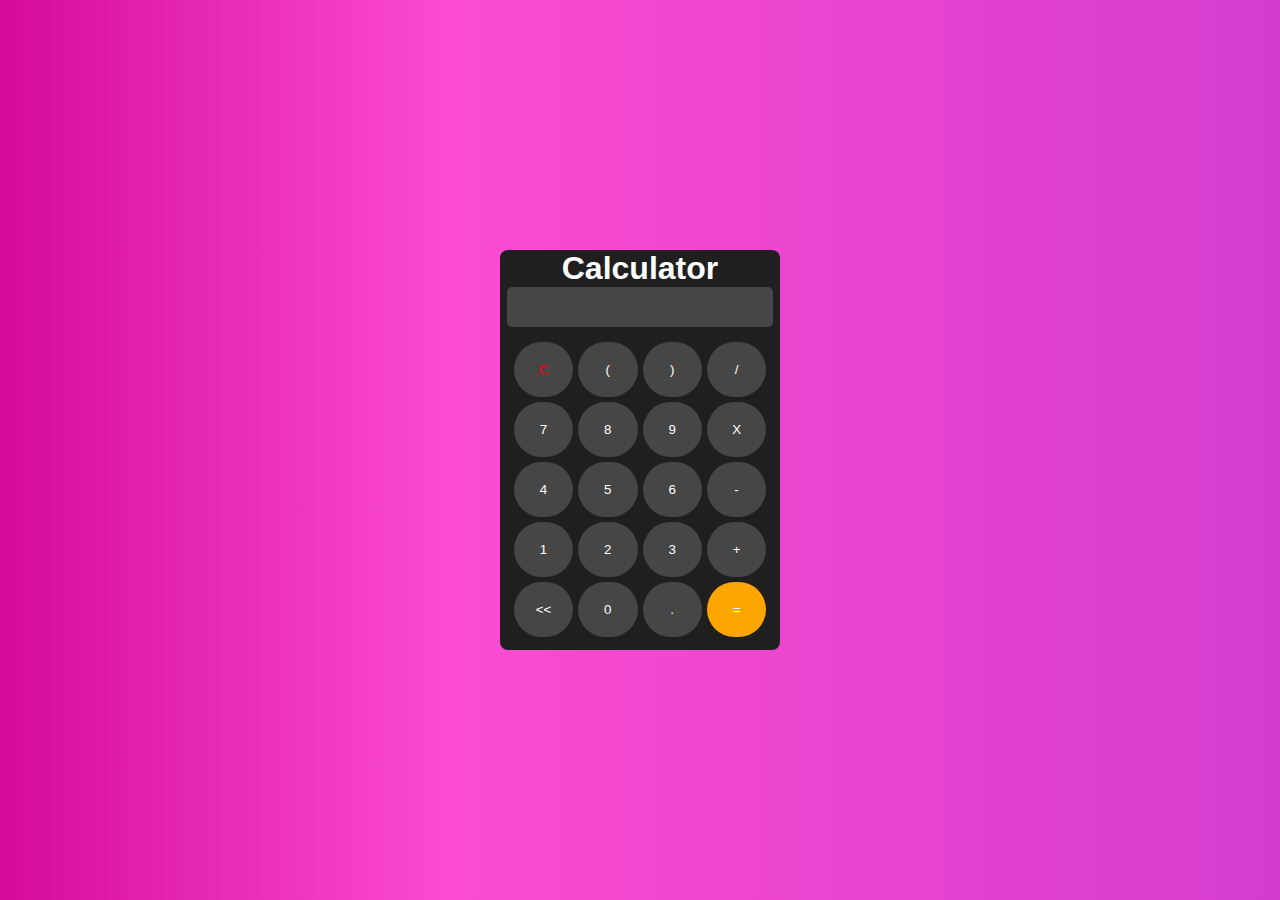
<file: calculator/index.html>
<!DOCTYPE html>
<html lang="en">
<head>
    <meta charset="UTF-8">
    <meta name="viewport" content="width=device-width, initial-scale=1.0">
    <link rel="stylesheet" href="./style.css">
    <title>Calculator</title>
</head>
<body>
    <div id="app">
        <h1>Calculator</h1>
        <input type="text" id="visor" readonly></input>

        <div id="buttonArea">
            <button id="resetButton" onclick="reset()">C</button>
            <button onclick="addValue('(')">(</button>
            <button onclick="addValue(')')">)</button>
            <button onclick="addValue('/')">/</button>
            <button onclick="addValue(7)">7</button>
            <button onclick="addValue(8)">8</button>
            <button onclick="addValue(9)">9</button>
            <button onclick="addValue('*')">X</button>
            <button onclick="addValue(4)">4</button>
            <button onclick="addValue(5)">5</button>
            <button onclick="addValue(6)">6</button>
            <button onclick="addValue('-')">-</button>
            <button onclick="addValue(1)">1</button>
            <button onclick="addValue(2)">2</button>
            <button onclick="addValue(3)">3</button>
            <button onclick="addValue('+')">+</button>
            <button onclick="deleteInput()"><<</button>
            <button onclick="addValue(0)">0</button>
            <button onclick="addValue('.')">.</button>
            <button id="resultButton" onclick="result()">=</button>
        </div>
    </div>
        
    <script src="./app.js"></script>
</body>
</html>
</file>
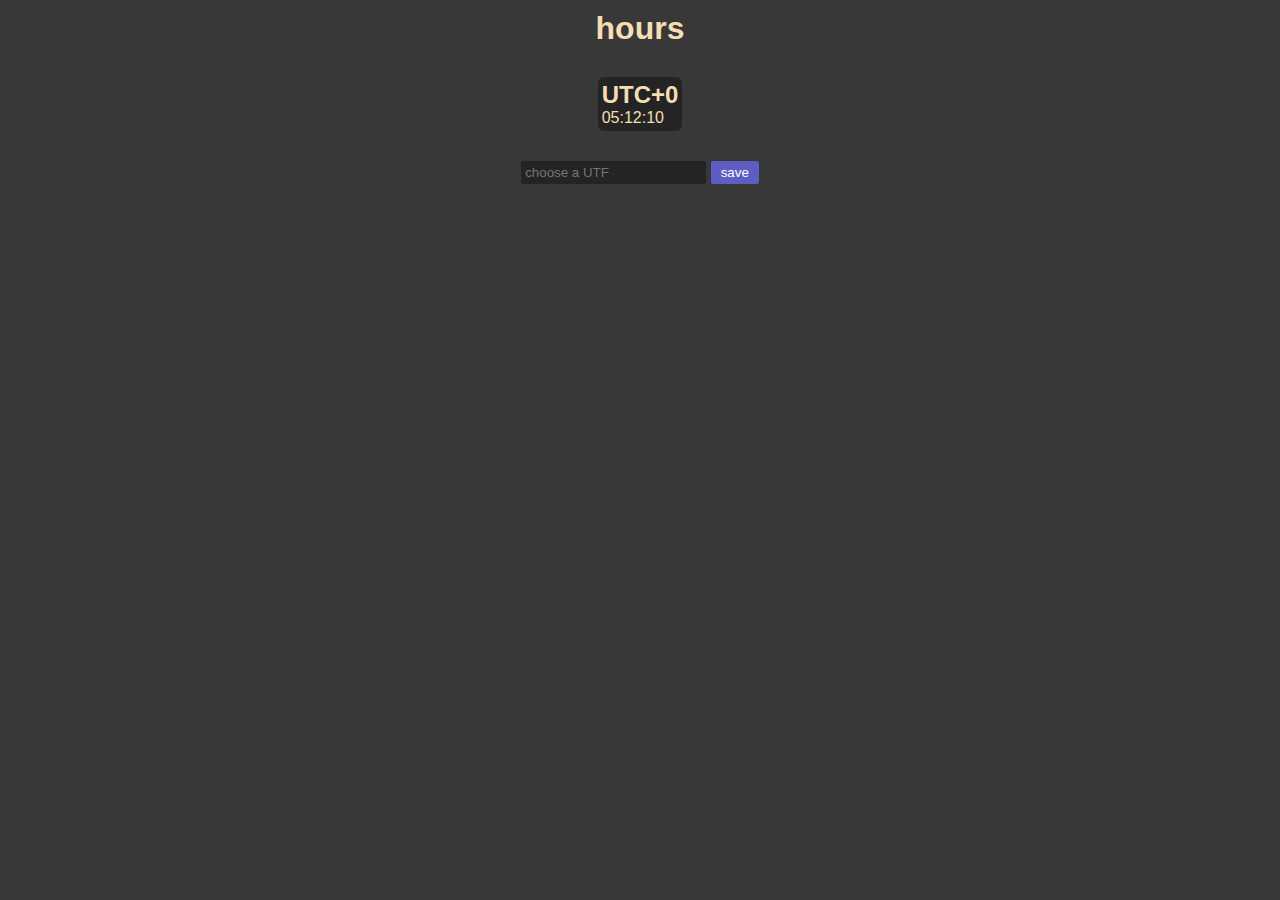
<file: simpleClock/index.html>
<!DOCTYPE html>
<html lang="en">
<head>
    <meta charset="UTF-8">
    <meta name="viewport" content="width=device-width, initial-scale=1.0">
    <link rel="stylesheet" href="style.css">
    <title>UTC clock</title>
</head>
<body>
    <div id="alert">
        Valor já utilizado ou inválido
    </div>
    <div id="app">

        <h1>hours</h1>

        <div id="clock">
            
        </div>

        <div id="input-div">
            <input type="number" required id="input" placeholder="choose a UTF">    
            <button onclick="addUTF()">save</button>
        </div>

    </div>
    <script src="./app.js"></script>
</body>
</html>
</file>
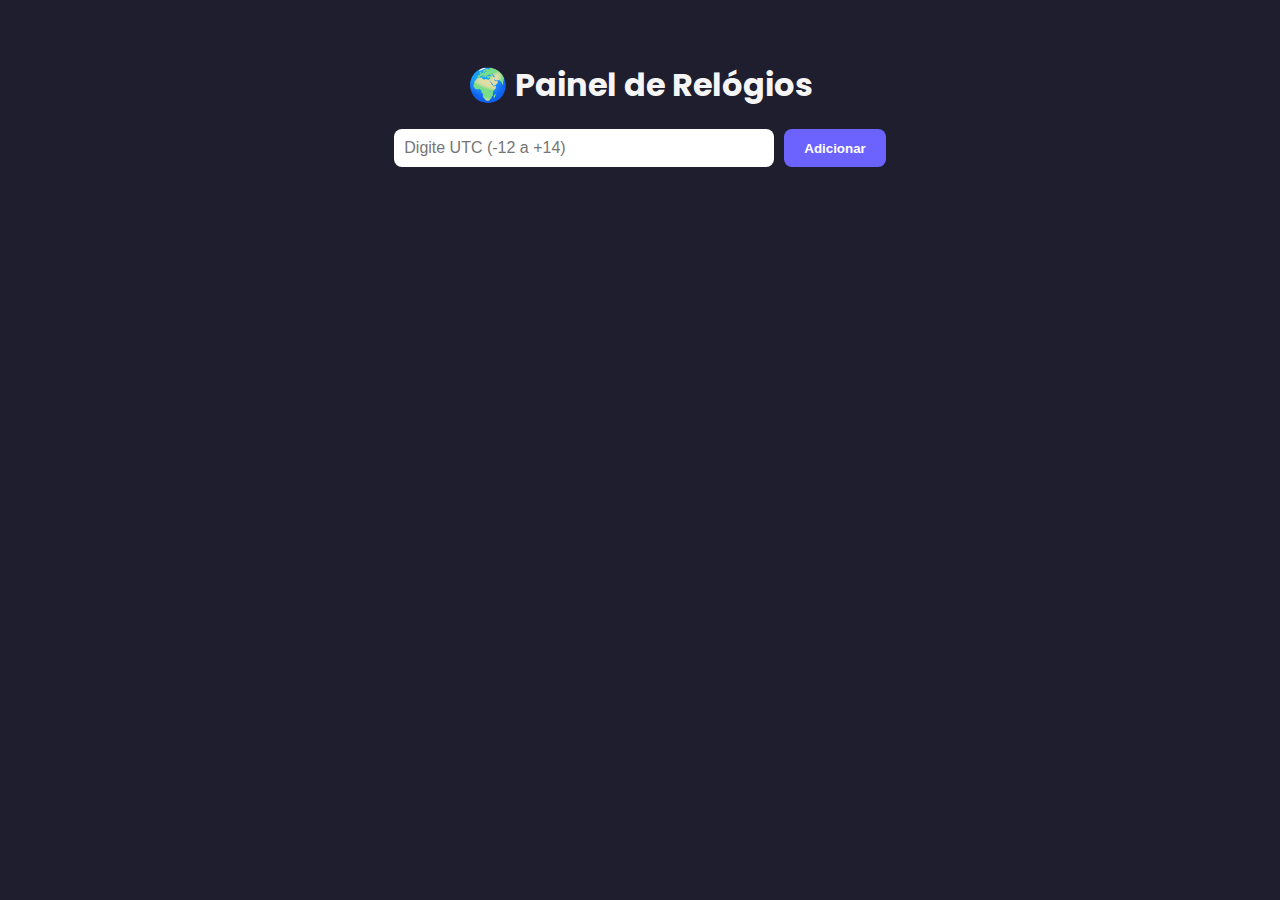
<file: smart-clock/index.html>
<!DOCTYPE html>
<html lang="en">
<head>
  <meta charset="UTF-8" />
  <meta name="viewport" content="width=device-width, initial-scale=1.0" />
  <title>World Clock Panel</title>
  <link href="https://fonts.googleapis.com/css2?family=Poppins:wght@400;600&display=swap" rel="stylesheet" />
  <link rel="stylesheet" href="style.css" />
</head>
<body>
  <p id="warning" class="hidden">UTC inválido ou já adicionado</p>
  <div class="container">
    <h1>🌍 Painel de Relógios</h1>
    <div class="input-area">
      <input type="number" id="utcInput" placeholder="Digite UTC (-12 a +14)" />
      <button onclick="addClock()">Adicionar</button>
    </div>
    <div id="clocksContainer"></div>
  </div>

  <script src="app.js"></script>
</body>
</html>
</file>
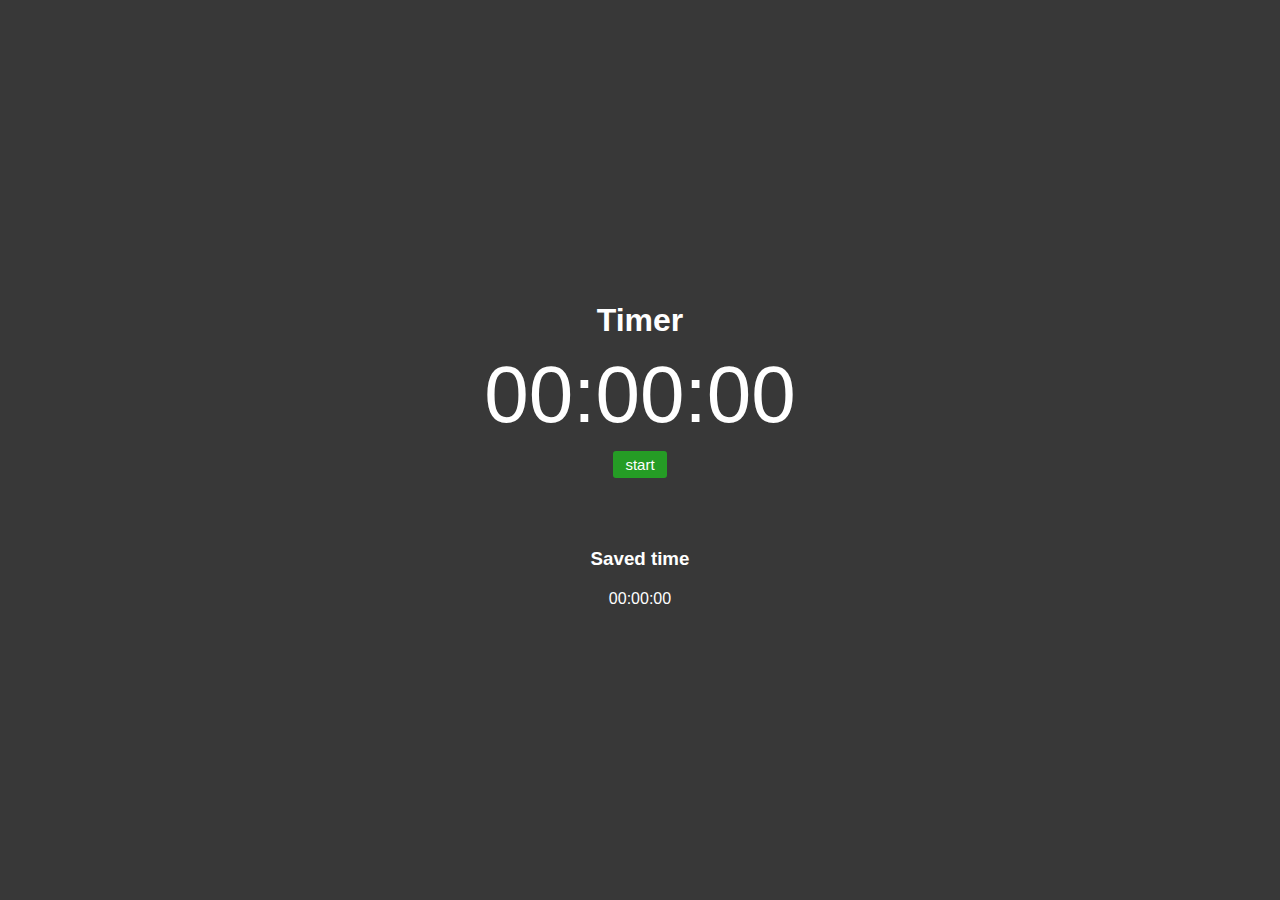
<file: timer/index.html>
<!DOCTYPE html>
<html lang="en">
<head>
    <meta charset="UTF-8">
    <meta name="viewport" content="width=device-width, initial-scale=1.0">
    <title>Timer</title>
    <link rel="stylesheet" href="./style.css">
</head>
<body>

    <div id="app">
        <h1>Timer</h1>
        
        <div id="timerContainer">
            <p id="content">00:00:00</p>

            <div id="timerButtonContainer">
                <button id="startButton" onclick="start()">start</button>
                <button id="stopButton" onclick="stop()">stop</button>
                <button id="resetButton" onclick="reset()">reset</button>
                <button id="saveButton" onclick="save()">save</button>
            </div>

        </div>
        
        <div id="historyContainer">
            <h3>Saved time</h3>
            
            <div id="historyLine">
                <p id="history">00:00:00</p>
                <button id="clearButton" onclick="clearTime()">Clear saved time</button>
            </div>
        </div>
    </div>

    <script src="./app.js"></script>
</body>
</html>
</file>
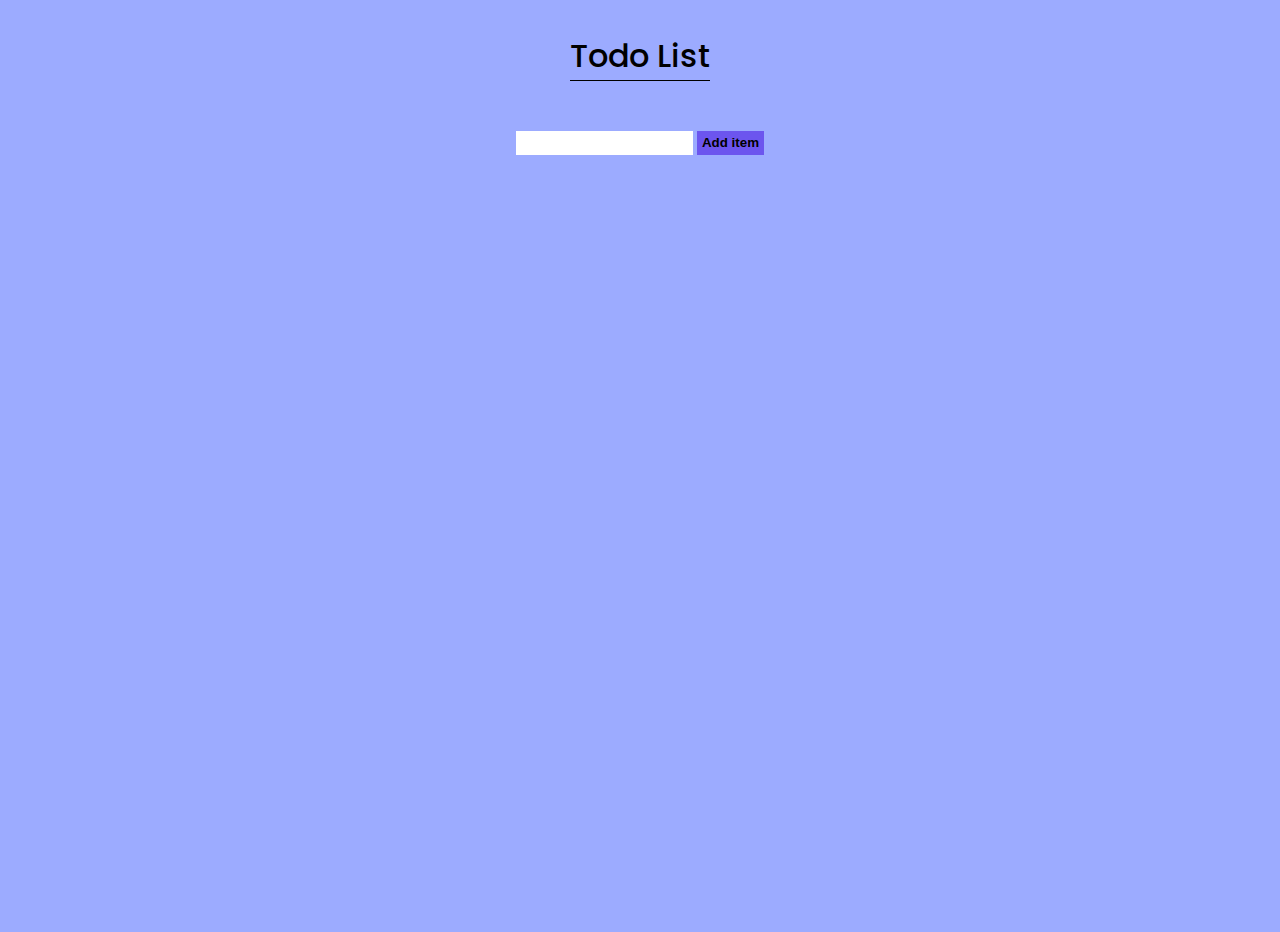
<file: todo-list/index.html>
<!DOCTYPE html>
<html lang="pt-br"> 
  <head>
    <meta charset="UTF-8"/>
    <meta name="viewport" content="width=device-width, initial-scale=1.0" />
    <link rel="stylesheet" href="./css/style.css" />
    <link rel="icon" href="./img/favicon.svg" />
    <title>Checklist</title>
  </head>
  
  <body>
    <h1>Todo List</h1>
    <main>
      <ul id="lista"></ul>
      <input type="text" maxlength="60" id="novoItem" autocomplete="off" />
      <button id="button" onClick="adicionarItem()">Add item</button>
      <p id="alert"><em>Máximo 60 caracteres</em></p>
    </main>
    <script src="./js/script.js"></script>
  </body>
</html>
</file>
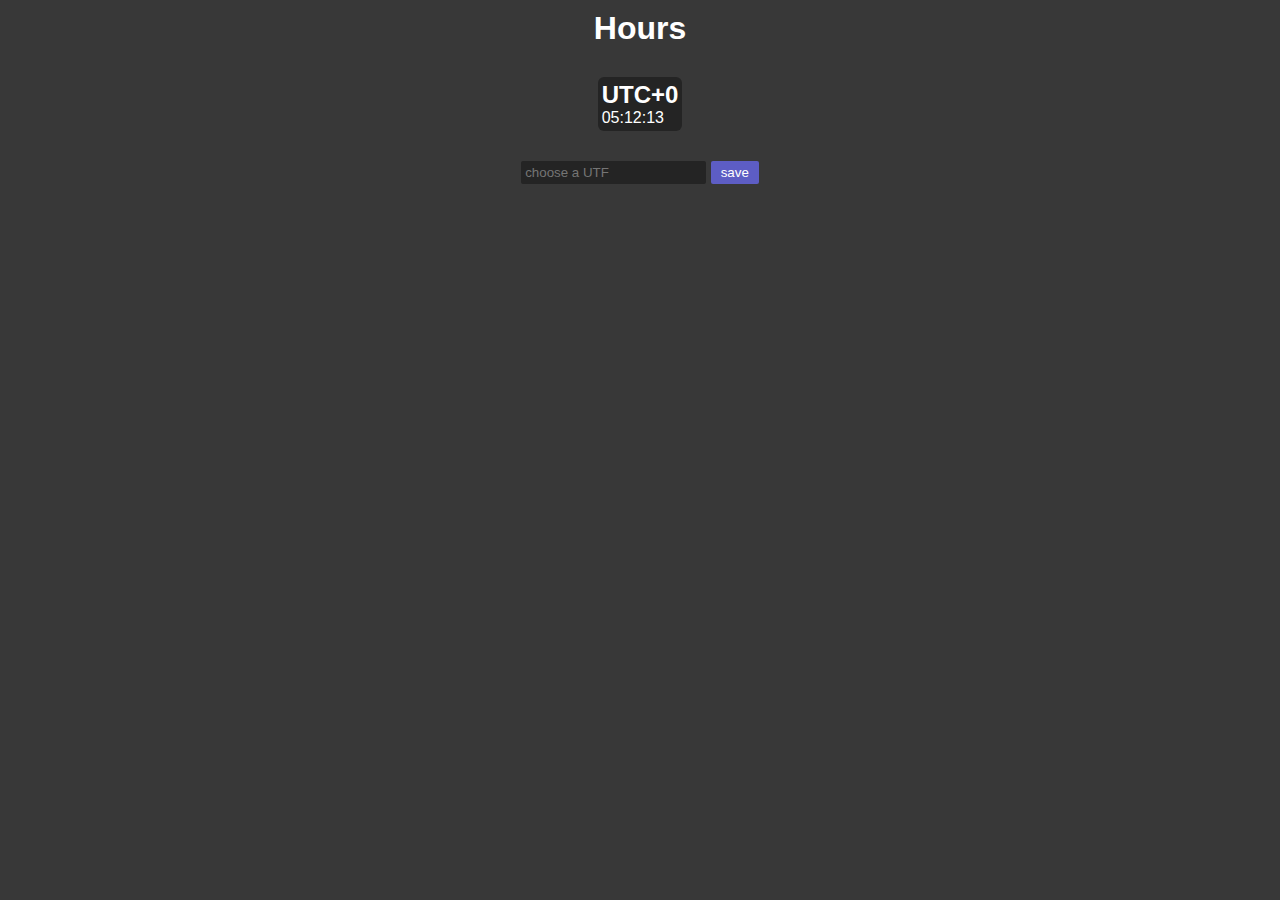
<file: utfClock/index.html>
<!DOCTYPE html>
<html lang="en">
<head>
    <meta charset="UTF-8">
    <meta name="viewport" content="width=device-width, initial-scale=1.0">
    <link rel="stylesheet" href="style.css">
    <title>UTC clock</title>
</head>
<body>
    <div id="alert">
        Valor já utilizado ou inválido
    </div>
    <div id="app">

        <h1>Hours</h1>

        <div id="clock">
            
        </div>

        <div id="input-div">
            <input type="number" required id="input" placeholder="choose a UTF">    
            <button onclick="addUTF()">save</button>
        </div>

    </div>
    <script src="./app.js"></script>
</body>
</html>
</file>
<file: calculator/style.css>
*{
    margin:0;
    padding:0;
    box-sizing: border-box;
}


#app{
    background-color: #1f1f1f;
    border-radius: 8px;
    width: 280px;
    height: 400px;
    margin: auto;
    display: flex;
    align-items: center;
    flex-direction: column;
}

body{
    width: 100%;
    min-height: 100vh;
    display: flex;
    background: rgb(213,10,157);
    background: linear-gradient(90deg, rgba(213,10,157,1) 0%, rgba(252,75,210,1) 35%, rgba(212,60,206,1) 100%);
}

button{
    padding: 10px;
    border-radius: 50px;
    width: calc(23% - 5px);
    height: 55px;
    cursor: pointer;
    transition: 0.3s;
    background-color: rgb(70, 70, 70);
    border: none;
    color: white;
}

#buttonArea{
    display: flex;
    flex-wrap: wrap;
    gap: 5px;
    justify-content: center;
}

button:hover{
    scale: 1.05;
    background-color: rgb(70, 70, 70);
}

h1{
    color: white;
    font-family: arial;
}

#resultButton{
    background-color: orange;
}

#resetButton{
    color: red;
}

#visor{
    height: 40px;
    font-size: 24px;
    border: transparent;
    color: white;
    background-color: rgb(70, 70, 70);
    display: flex;
    align-items: center;
    text-align: right;
    padding: 2px;
    width: 95%;
    margin-bottom: 15px;
    border-radius: 5px;
}
</file>
<file: simpleClock/style.css>
*{
    margin:0;
    padding:0;
    font-family: Arial, Helvetica, sans-serif;
}

body{
    width: 100%;
    height: 100%;
    background-color: rgb(56, 56, 56);
    color: wheat;
}

#app{
    width: 100%;
    height: 100%;
}

h1{
    text-align: center;
    margin: 10px;
}

#clock{
    display: flex;
    align-items: center;
    gap:20px;
    width: max-content;
    margin: 30px auto;
    flex-wrap: wrap;
    width: 70%;
    justify-content: center;
}

.clock{   
    padding: 4px;
    border-radius: 6px;
    background-color: rgb(36, 36, 36);
}

.clock-class{
    border: 1px solid black;
    padding:30px 20px;
    border-radius: 6px;
}

.time{
    display: flex;
}

input{
    padding: 4px;
    border: none;
    border-radius: 2px;
    color: white;
    background-color: rgb(36, 36, 36);
}

button{
    padding: 4px 10px;
    background-color: rgb(93, 93, 196);
    border: none;
    color: white;
    cursor: pointer;
    border-radius: 2px;
}

#input-div{
    width: max-content;
    margin: auto;
}

#alert{
    position: fixed;
    width: max-content;
    height: max-content;
    padding: 8px 20px;
    border-radius: 4px;
    background-color: white;
    right: 30px;
    color: black;
    visibility: hidden;
}
</file>
<file: smart-clock/style.css>
body {
  margin: 0;
  font-family: 'Poppins', sans-serif;
  background-color: #1e1e2f;
  color: #f5f5f5;
  display: flex;
  justify-content: center;
  padding: 40px;
}

.container {
  width: 100%;
  max-width: 600px;
}

h1 {
  text-align: center;
  margin-bottom: 20px;
}

.input-area {
  display: flex;
  gap: 10px;
  justify-content: center;
  margin-bottom: 20px;
}

input {
  padding: 10px;
  width: 60%;
  border-radius: 8px;
  border: none;
  font-size: 16px;
}

button {
  padding: 10px 20px;
  border: none;
  border-radius: 8px;
  background-color: #6c63ff;
  color: white;
  font-weight: bold;
  cursor: pointer;
  transition: background 0.3s;
}

button:hover {
  background-color: #5751d6;
}

#clocksContainer {
  display: flex;
  flex-direction: column;
  gap: 10px;
}

.clock {
  background: #2e2e40;
  border-radius: 10px;
  padding: 15px;
  display: flex;
  justify-content: space-between;
  align-items: center;
}

.flag {
  font-size: 24px;
}

.remove-btn {
  background: none;
  border: none;
  color: #ff5e5e;
  font-size: 20px;
  cursor: pointer;
}

#warning{
    position: absolute;
    width: max-content;
    height: max-content;
    padding: 8px 10px;
    border-radius: 4px;
    background-color: white;
    right: 30px;
    top: 80px;
    color: black;
    opacity: 0;
    transition: none;
}

#warning.animated {
  animation: showWarning 3s forwards;
}

@keyframes showWarning {
  0% {
    top: 70px;
    opacity: 1;
    visibility: visible;
  }
  100% {
    top: 0px;
    opacity: 0;
    visibility: hidden;
  }
}
</file>
<file: timer/style.css>
*{
    margin:0;
    padding: 0;
    box-sizing: border-box;
}

#app{
    height: max-content;
}

body{
    text-align: center;
    font-family: arial;
    display: flex;
    height: 100vh;
    align-items: center;
    justify-content: center;
    background-color: rgb(56, 56, 56);
    color: white;
}

button{
    font-size: 15px;
    border: none;
    border-radius: 3px;
    padding: 5px 12px;
    cursor: pointer;
    color: white;
}

#content{
    font-size: 80px;
    margin: 10px;
}

h1{
    margin: 10px;
}

h3{
    margin-bottom: 20px;
}

#historyContainer{
    margin-top: 70px;
    /* visibility: hidden; */
}

#historyLine{
    margin: auto;
    width: max-content;
    display: flex;
    gap: 10px;
    align-items: center;
}

#startButton{
    background-color: rgb(37, 156, 37);
}

#stopButton{
    background-color: rgb(154, 156, 37);
}

#resetButton, #clearButton{
    background-color: rgb(156, 65, 37);
}

#saveButton{
    background-color: rgb(37, 138, 156);
}

#timerButtonContainer button, #clearButton{
    display: none;
}
</file>
<file: todo-list/css/style.css>
@import url('https://fonts.googleapis.com/css2?family=Poppins:wght@400;500;600;700&display=swap');

* {
  margin: 0;
  padding: 0;
}

:root {
  --bgColor: #9cabff;
  --taskColor: #6c55ee;
  --taskColorChecked: #897fad;
  --alertColor: rgb(54, 54, 54);
}

body {
  text-align: center;
  font-family: 'Poppins', sans-serif;
  background-color: var(--bgColor);
  height: 100vh;
}

h1 {
  margin: 2rem auto;
  border-bottom: 0.1rem solid rgb(0, 0, 0);
  width: max-content;
  font-weight: 500;
}

#lista {
  margin: 1rem;
}

ul {
  display: flex;
  flex-direction: column;
  align-items: center;
  gap: 0.4rem;
}

#taskContainer {
  width: 220px;
  height: max-content;
  min-height: 1.8rem;
  background-color: var(--taskColor);
  display: flex;
  justify-content: space-between;
  align-items: center;
  transition: 0.2s;
  padding: 0px 4px;
  border: 0.13rem solid transparent;
}
#taskContainer:hover {
  border: 0.13rem solid white;
}
#taskContainer p {
  max-width: 160px;
  word-wrap: break-word;
}

#checkbox {
  appearance: none;
  width: 1rem;
  height: 1rem;
  border: 0.11rem solid rgb(255, 255, 255);
  cursor: pointer;
}
#checkbox:checked {
  background-color: rgb(255, 255, 255);
}
#checkbox:checked::before {
  content: "✔";
  color: var(--bgColor);
  background-color: rgb(255, 255, 255);
}

#taskContainer p {
  cursor: pointer;
  font-size: 1rem;
}

#taskContainer img {
  cursor: pointer;
}

#novoItem,
#button {
  height: 1.5rem;
  border: none;
}
#button {
  background-color: var(--taskColor);
  width: 4.2rem;
  cursor: pointer;
  font-weight: 700;
  transition: 0.3s;
}
#button:hover {
  background-color: #2835ec;
}

#alert{
  margin-top: 10px;
  color: var(--alertColor);
  font-weight: bold;
  visibility: hidden;
}
</file>
<file: utfClock/style.css>
*{
    margin:0;
    padding:0;
    font-family: Arial, Helvetica, sans-serif;
}

body{
    width: 100%;
    height: 100%;
    background-color: rgb(56, 56, 56);
    color: rgb(255, 255, 255);
}

#app{
    width: 100%;
    height: 100%;
}

h1{
    text-align: center;
    margin: 10px;
}

#clock{
    display: flex;
    align-items: center;
    gap:20px;
    width: max-content;
    margin: 30px auto;
    flex-wrap: wrap;
    width: 70%;
    justify-content: center;
}

.clock{   
    padding: 4px;
    border-radius: 6px;
    background-color: rgb(36, 36, 36);
}

.clock-class{
    border: 1px solid black;
    padding:30px 20px;
    border-radius: 6px;
}

.time{
    display: flex;
}

input{
    padding: 4px;
    border: none;
    border-radius: 2px;
    color: white;
    background-color: rgb(36, 36, 36);
}

button{
    padding: 4px 10px;
    background-color: rgb(93, 93, 196);
    border: none;
    color: white;
    cursor: pointer;
    border-radius: 2px;
}

#input-div{
    width: max-content;
    margin: auto;
}

#alert{
    position: fixed;
    width: max-content;
    height: max-content;
    padding: 8px 20px;
    border-radius: 4px;
    background-color: white;
    right: 30px;
    color: black;
    visibility: hidden;
}
</file>
